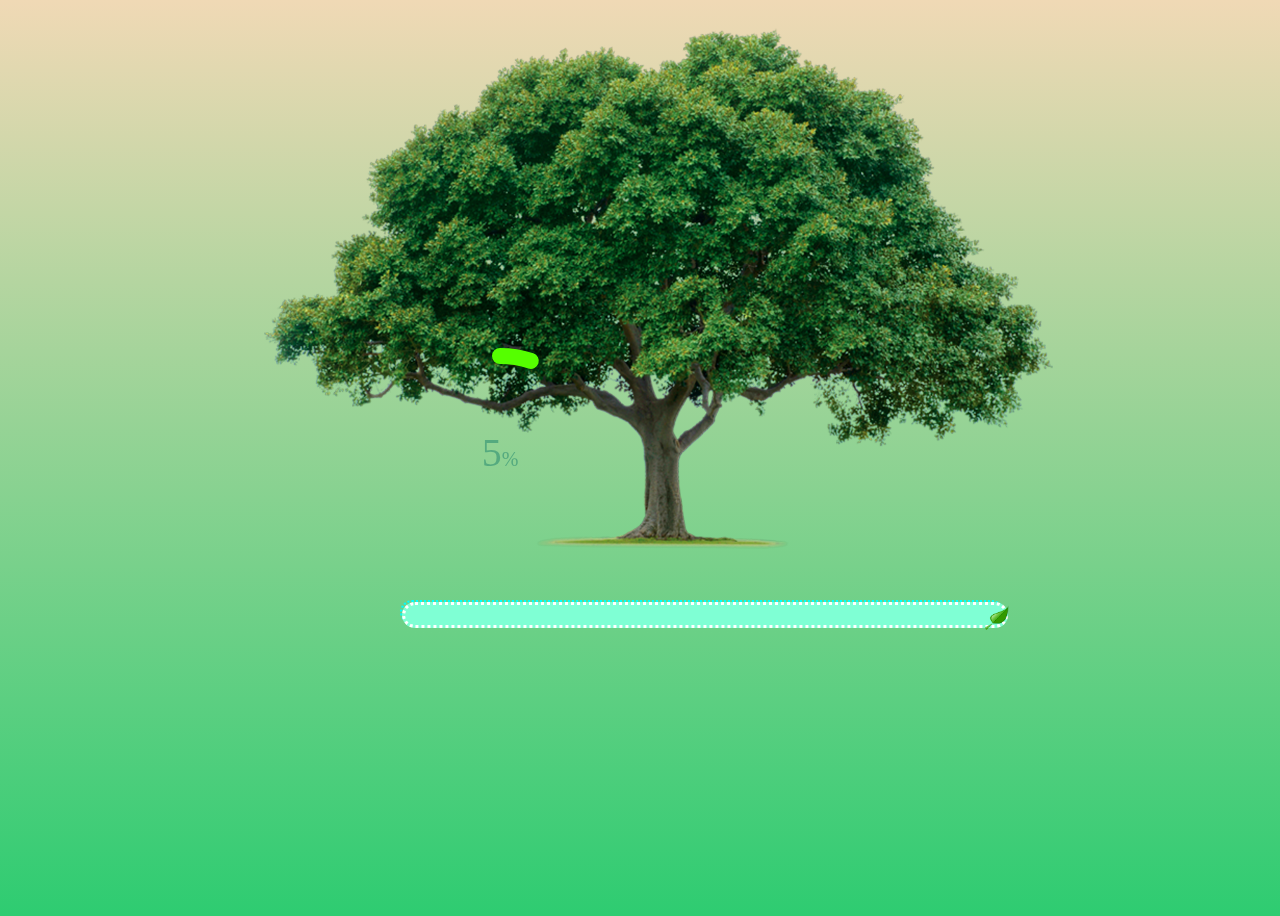
<file: tree2/index.html>
<!DOCTYPE html>
<html>
	<head>
		<meta charset="utf-8" />
		<title></title><link  href="css/1.css"rel="stylesheet">
		<style>.background {
  width: 100%;
  height: 100vh; /* 设置容器高度为视窗的高度 */
  animation: colorAnimation 5s infinite alternate;
  background: linear-gradient(to bottom, #F0D9B5, #2ECC71); /* 设置渐变背景色 */
}.loader-container {
  position: fixed;
  top: 50%;
  left: 50%;
  transform: translate(-50%, -50%) scale(2);
  z-index: 1;
}


@keyframes colorAnimation {
  0% {
    background-color: #F0D9B5; /* 初始颜色，沙漠颜色 */
  }
  100% {
    background-color: #2ECC71; /* 最终颜色，绿色 */
  }
}.circle {
    fill: none;
    stroke: #00ff00;
    stroke-width: 8;
    stroke-dasharray: 314;
    stroke-dashoffset:314;
}
.circle {
    fill: none;
    stroke: #55ff00;
    stroke-width: 8;
    stroke-dasharray: 314;
    stroke-dashoffset:314;
    animation: circle 3s infinite;
	stroke-linecap: round;
	transform:rotate(-90deg);
	transform-origin: center;
	transform-box:fill-box;
	transition: all 1s;
}
@keyframes circle {
    100%{
        stroke-dashoffset:0;
    }
}.text{
    font-size: 20px;
}
.percent{
    font-size: 10px;
}</style>
	</head>
	<body class="background">
	<a href="main.html"><div class="loader-container "><svg>
	   <circle class="circle" cx="80" cy="80" r="50" fill="none" stroke-width="8" stroke="#005500"></circle>
		  <text x="80" y="85" fill="#55aa7f" text-anchor="middle">
		        <tspan class="text">0</tspan><tspan class="percent">%</tspan>
		    </text>
	</svg></div></a>
	
<div><img id="tree" src="img/tree.png" />
	<img id="tree2" src="img/youngtree.png"/>
	</div>
		<div id="fyc1"><div id="yc1"><img id="leave" src="img/leave.png"/></div></div>
	<script >
let progressLen=314;
const textDom=document.getElementsByClassName('text')[0];
const circleDom=document.getElementsByClassName('circle')[0];
setPercent=(num)=>{
    if(num>100) return;
    circleDom.style['stroke-dashoffset']=progressLen-(progressLen/100)*num;
    textDom.innerHTML=num;
}
let i=0;
setInterval(()=>{
    i+=Math.floor(Math.random()*5);
    if(i>=100)i=100;
    setPercent(i);
},250)</script>
	</body>
</html>
</file>
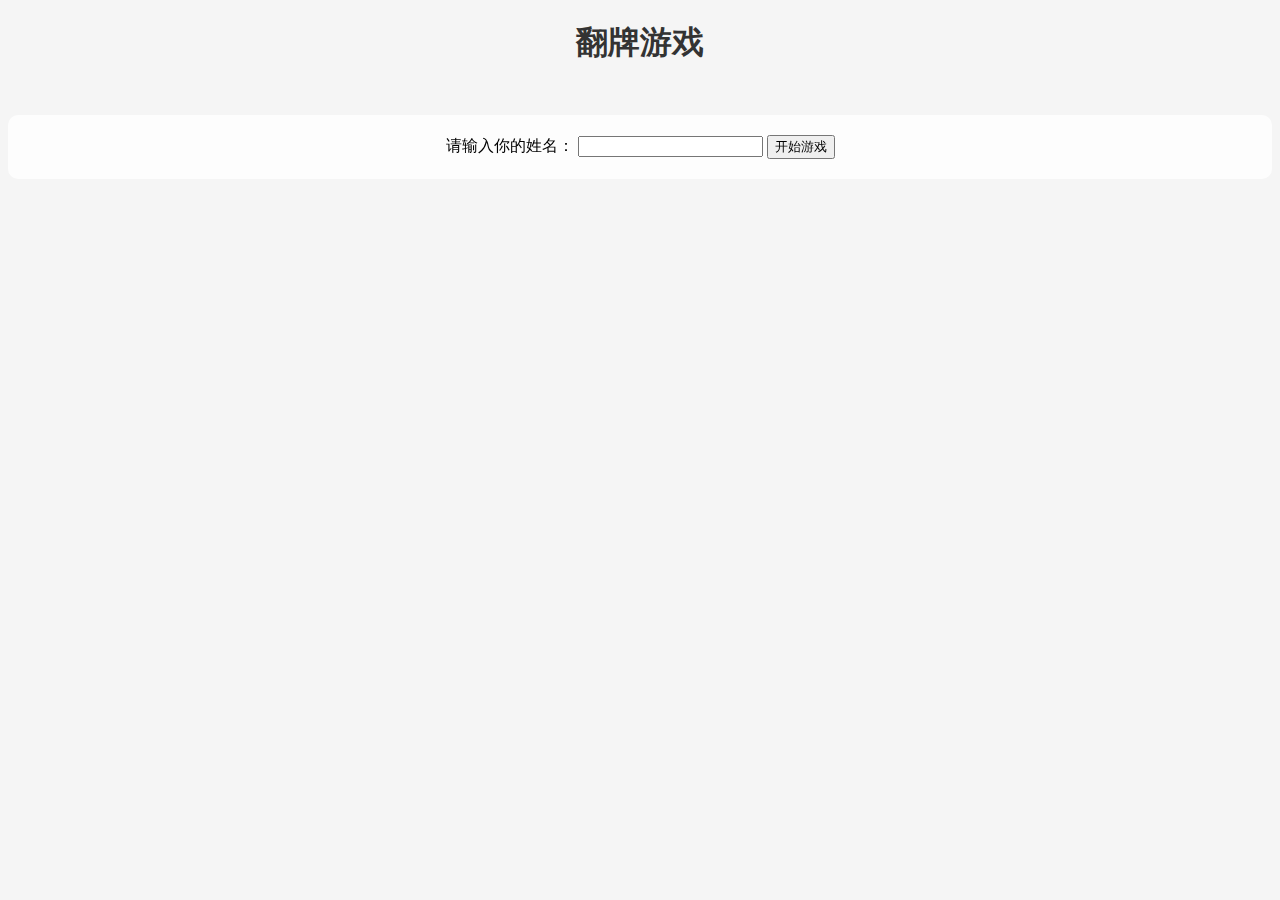
<file: 122.html>
<!DOCTYPE html>
<html>
	<head>
		<meta charset="UTF-8">
		<meta name="viewport" content="width=device-width, initial-scale=1.">
		<title>翻牌游戏</title>
		<style>
			body {
				text-align: center;
				background-color: #f5f5f5;
			}

			h1 {
				color: #333;
			}

			form {
				margin-top: 50px;
				backdrop-filter: blur(10px);
				/* 添加毛玻璃效果 */
				background-color: rgba(255, 255, 255, 0.8);
				border-radius: 10px;
				padding: 20px;
			}

			#grid {
				display: grid;
				grid-template-columns: repeat(4, 1fr);
				gap: 10px;
				justify-items: center;
				align-items: center;
				margin-top: 30px;
			}

			.card {
				width: 100px;
				height: 100px;
				margin: 5px;
				background-color: #ccc;
				cursor: pointer;
				background-size: cover;
				background-position: center;
				transition: transform 0.3s;
			}

			.card.flipped {
				transform: rotateY(180deg);
			}

			#timer {
				margin-top: 20px;
			}

			#score {
				margin-top: 10px;
			}

			#restart-button {
				margin-top: 20px;
				transform: skew(-10deg);
				border-radius: 10px;
			}

			#result {
				margin-top: 50px;
			}

			#play-again-button {
				margin-top: 20px;
			}

			/* 移动端适配 */
			@media only screen and (max-width: 500px) {
				#grid {
					grid-template-columns: repeat(2, 1fr);
				}
			}
		</style>
	</head>
	<body>
		<h1>翻牌游戏</h1>
		<form id="start-form">
			<label for="name">请输入你的姓名：</label>
			<input type="text" id="name" required>
			<button type="submit">开始游戏</button>
		</form>

		<div id="game-container" style="display: none;">
			<div id="grid"></div>
			<div id="timer">倒计时：180 秒</div>
			<div id="score">翻牌次数：0 | 错误次数：0</div>
			<button id="restart-button">重新开始</button>
		</div>

		<div id="result" style="display: none;">
			<h2>游戏结束</h2>
			<p id="final-score"></p>
			<p id="award"></p>
			<button id="play-again-button">再玩一次</button>
		</div>

		<script>
			document.addEventListener("DOMContentLoaded", function() {
				const startForm = document.getElementById("start-form");
				const gameContainer = document.getElementById("game-container");
				const grid = document.getElementById("grid");
				const timer = document.getElementById("timer");
				const score = document.getElementById("score");
				const restartButton = document.getElementById("restart-button");
				const result = document.getElementById("result");
				const finalScore = document.getElementById("final-score");
				const award = document.getElementById("award");
				const playAgainButton = document.getElementById("play-again-button");

				let cards = [];
				let flippedCards = [];
				let matchedCards = [];
				let flipCount = 0;
				let errorCount = 0;
				let secondsLeft = 180;
				let intervalId;

				startForm.addEventListener("submit", function(event) {
					event.preventDefault();
					const nameInput = document.getElementById("name");
					const playerName = nameInput.value;
					startGame(playerName);
				});

				restartButton.addEventListener("click", function() {
					resetGame();
					startGame();
				});

				playAgainButton.addEventListener("click", function() {
					resetGame();
					startForm.style.display = "block";
					result.style.display = "none";
				});

				function startGame(playerName) {
					startForm.style.display = "none";
					gameContainer.style.display = "block";
					createGrid();
					startTimer();

					if (playerName) {
						const playerNameElement = document.createElement("p");
						playerNameElement.textContent = "姓名：" + playerName;
						playerNameElement.style.fontWeight = "bold";
						score.insertBefore(playerNameElement, score.firstChild);
					}
				}

				function createGrid() {
					const imageNames = ["card1.jpg", "card2.jpg", "card3.jpg", "card4.jpg", "card5.jpg", "card6.jpg",
						"card7.jpg", "card8.jpg"
					];
					const images = imageNames.concat(imageNames);
					shuffle(images);

					for (let i = 0; i < images.length; i++) {
						const card = createCard(images[i]);
						cards.push(card);
						grid.appendChild(card);
					}
				}

				function createCard(image) {
					const card = document.createElement("div");
					card.classList.add("card");
					card.style.backgroundImage = `url(img/${image})`;
					card.addEventListener("click", flipCard);
					return card;
				}

				function flipCard() {
					if (flippedCards.length < 2 && !flippedCards.includes(this) && !matchedCards.includes(this)) {
						this.classList.add("flipped");
						flippedCards.push(this);

						if (flippedCards.length === 2) {
							setTimeout(checkMatch, 1000);
							flipCount++;
							updateScore();
						}
					}
				}

				function checkMatch() {
					const card1 = flippedCards[0];
					const card2 = flippedCards[1];

					if (card1.style.backgroundImage === card2.style.backgroundImage) {
						card1.classList.add("matched");
						card2.classList.add("matched");
						matchedCards.push(card1, card2);
						checkWin();
					} else {
						card1.classList.remove("flipped");
						card2.classList.remove("flipped");
						errorCount++;
					}

					flippedCards = [];
				}

				function checkWin() {
					if (matchedCards.length === cards.length) {
						clearInterval(intervalId);
						showResult();
					}
				}

				function showResult() {
					const scoreText = `翻牌次数：${flipCount} | 错误次数：${errorCount}`;
					finalScore.textContent = scoreText;

					let awardText;
					if (flipCount <= 10 && errorCount === 0) {
						awardText = "恭喜你，获得金牌！";
					} else if (flipCount <= 15 && errorCount <= 2) {
						awardText = "恭喜你，获得银牌！";
					} else {
						awardText = "很遗憾，没有获得奖牌。";
					}
					award.textContent = awardText;

					gameContainer.style.display = "none";
					result.style.display = "block";
				}

				function startTimer() {
					intervalId = setInterval(function() {
						secondsLeft--;
						timer.textContent = "倒计时：" + secondsToTime(secondsLeft);

						if (secondsLeft === 0) {
							clearInterval(intervalId);
							showResult();
						}
					}, 1000);
				}

				function updateScore() {
					score.textContent = `翻牌次数：${flipCount} | 错误次数：${errorCount}`;
				}

				function resetGame() {
					cards = [];
					flippedCards = [];
					matchedCards = [];
					flipCount = 0;
					errorCount = 0;
					secondsLeft = 180;
					clearInterval(intervalId);
					timer.textContent = "倒计时：3 分钟";
					score.textContent = "翻牌次数：0 | 错误次数：0";

					while (grid.firstChild) {
						grid.firstChild.removeEventListener("click", flipCard);
						grid.firstChild.remove();
					}
				}

				function shuffle(array) {
					for (let i = array.length - 1; i > 0; i--) {
						const j = Math.floor(Math.random() * (i + 1));
						[array[i], array[j]] = [array[j], array[i]];
					}
				}

				function secondsToTime(seconds) {
					const minutes = Math.floor(seconds / 60);
					const remainingSeconds = seconds % 60;
					return `${minutes} 分钟 ${remainingSeconds} 秒`;
				}
			});
		</script>
	</body>
</html>
</file>
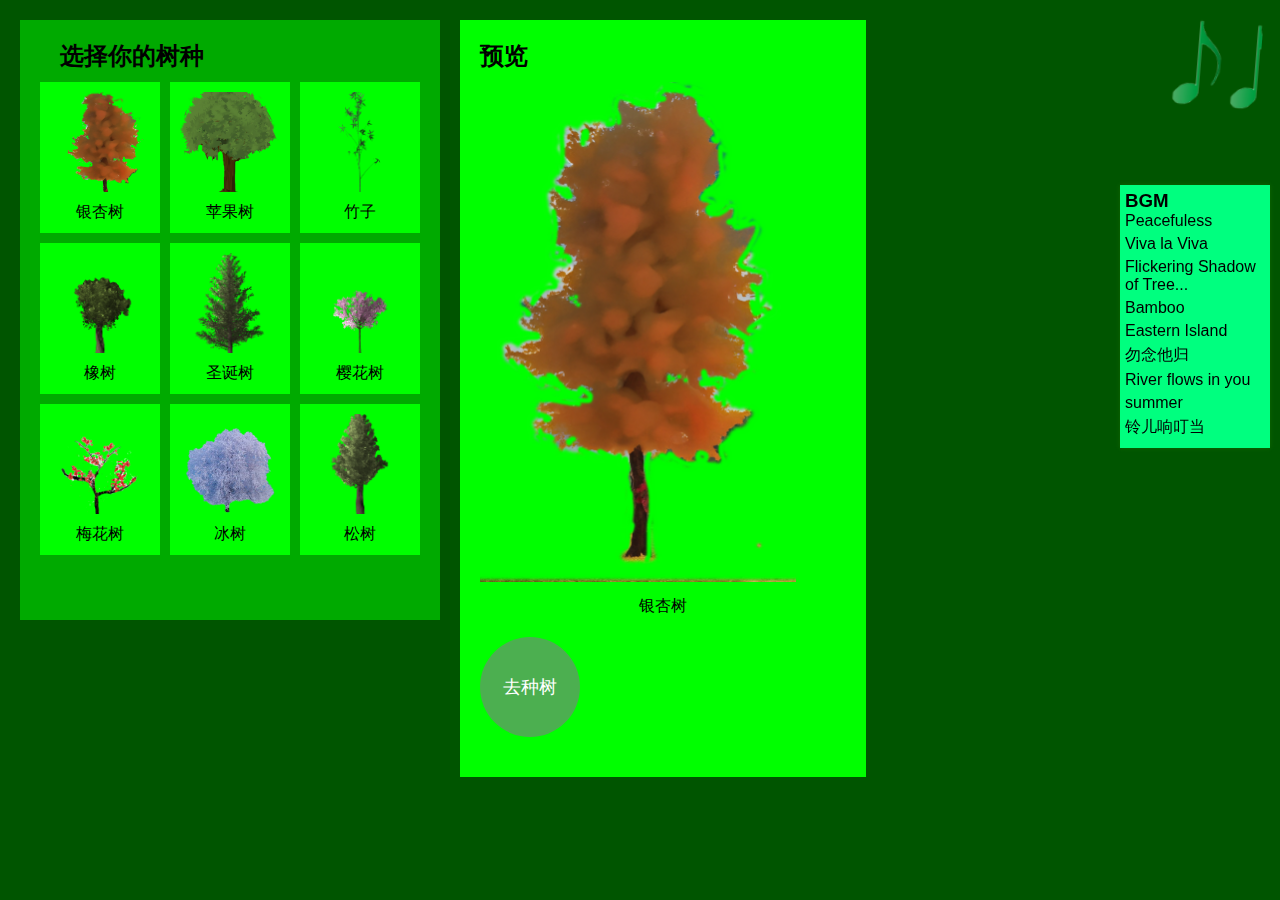
<file: tree2/choice.html>
<!DOCTYPE html>
<html>
<head>
  <meta charset="utf-8" />
  <title>选一颗种子带走吧</title>
  <link rel="stylesheet" href="css/2.css">
  <style>
	  
	  .background {
	    width: 100%;
	    height: 100vh; /* 设置容器高度为视窗的高度 */
	    animation: colorAnimation 5s infinite alternate;
	    background: linear-gradient(to bottom, #F0D9B5, #2ECC71); /* 设置渐变背景色 */
	  }
	  
	  @keyframes colorAnimation {
	    0% {
	      background-color: #F0D9B5; /* 初始颜色，沙漠颜色 */
	    }
	    100% {
	      background-color: #2ECC71; /* 最终颜色，绿色 */
	    }
	  }
	  .loader-container {
	  	background-color: #F0D9B5;
	      width: 100%;
	      height: 100vh;
	      display: flex;
	      justify-content: center;
	      align-items: center;
	      position: fixed;
	      background: #000;
	      z-index: 1;
	  } .remove-button {
      display: flex;
      justify-content: center;
      align-items: center;
      width: 100px;
      height: 100px;
      background-color: #4CAF50;
      color: #fff;
      border-radius: 50%;
      text-decoration: none;
      font-size: 18px;
      margin-top: 20px;
    }

    .remove-button:hover {
      background-color: #45a049;
    }
  </style>
</head>
<body>
  <div class="container">
    <!-- 左侧树种选择部分 -->
    <div class="selection">
      <h2>选择你的树种</h2>
      <div class="grid">
        <div class="tree-item" onclick="switchPreview(1)">
          <img src="img/treeslt1.png" alt="银杏树">
          <span>银杏树</span>
        </div>
        <div class="tree-item" onclick="switchPreview(2)">
          <img src="img/treeslt2.png" alt="苹果树">
          <span>苹果树</span>
        </div>
        <div class="tree-item" onclick="switchPreview(3)">
          <img src="img/treeslt3.png" alt="竹子">
          <span>竹子</span>
        </div>
        <div class="tree-item" onclick="switchPreview(4)">
          <img src="img/treeslt4.png" alt="橡树">
          <span>橡树</span>
        </div>
        <div class="tree-item" onclick="switchPreview(5)">
          <img src="img/treeslt5.png" alt="圣诞树">
          <span>圣诞树</span>
        </div>
        <div class="tree-item" onclick="switchPreview(6)">
          <img src="img/treeslt6.png" alt="樱花树">
          <span>樱花树</span>
        </div>
        <div class="tree-item" onclick="switchPreview(7)">
          <img src="img/treeslt7.png" alt="梅花树">
          <span>梅花树</span>
        </div>
        <div class="tree-item" onclick="switchPreview(8)">
          <img src="img/treeslt8.png" alt="冰树">
          <span>冰树</span>
        </div>
        <div class="tree-item" onclick="switchPreview(9)">
          <img src="img/treeslt9.png" alt="松树">
          <span>松树</span>
        </div>
      </div>
    </div>

    <!-- 右侧预览和音乐控制部分 -->
    <div class="preview">
      <h2>预览</h2>
      <div class="preview-content">
        <img id="preview-image" src="img/tree1.png" alt="预览图">
        <span id="preview-text">银杏树</span>
		 <a href="remove-tree.html" class="remove-button" onclick="passSelectedTree()">去种树</a>
      </div>

      <!-- 音符按钮 -->
      <div id="music-toggle" class="music-note"></div>
      <!-- 背景音乐控制目录 -->
      <div id="music-control" class="music-control">
        <h3>BGM</h3>
        <ul>
         <li onclick="changeMusic(1)">Peacefuless</li>
         <li onclick="changeMusic(2)">Viva la Viva</li>
         <li onclick="changeMusic(3)">Flickering Shadow of Tree...</li>
         <li onclick="changeMusic(4)">Bamboo</li>
         <li onclick="changeMusic(5)">Eastern Island</li>
         <li onclick="changeMusic(6)">勿念他归</li>
         <li onclick="changeMusic(7)">River flows in you</li>
         <li onclick="changeMusic(8)">summer</li>
         <li onclick="changeMusic(9)">铃儿响叮当</li>
        </ul>
      </div>
    </div>
  </div>
  
  <audio id="bg-music" src="music/music1.mp3" autoplay loop></audio>
  <script src="js/1.js"></script>

  
</body>
</html>
</file>
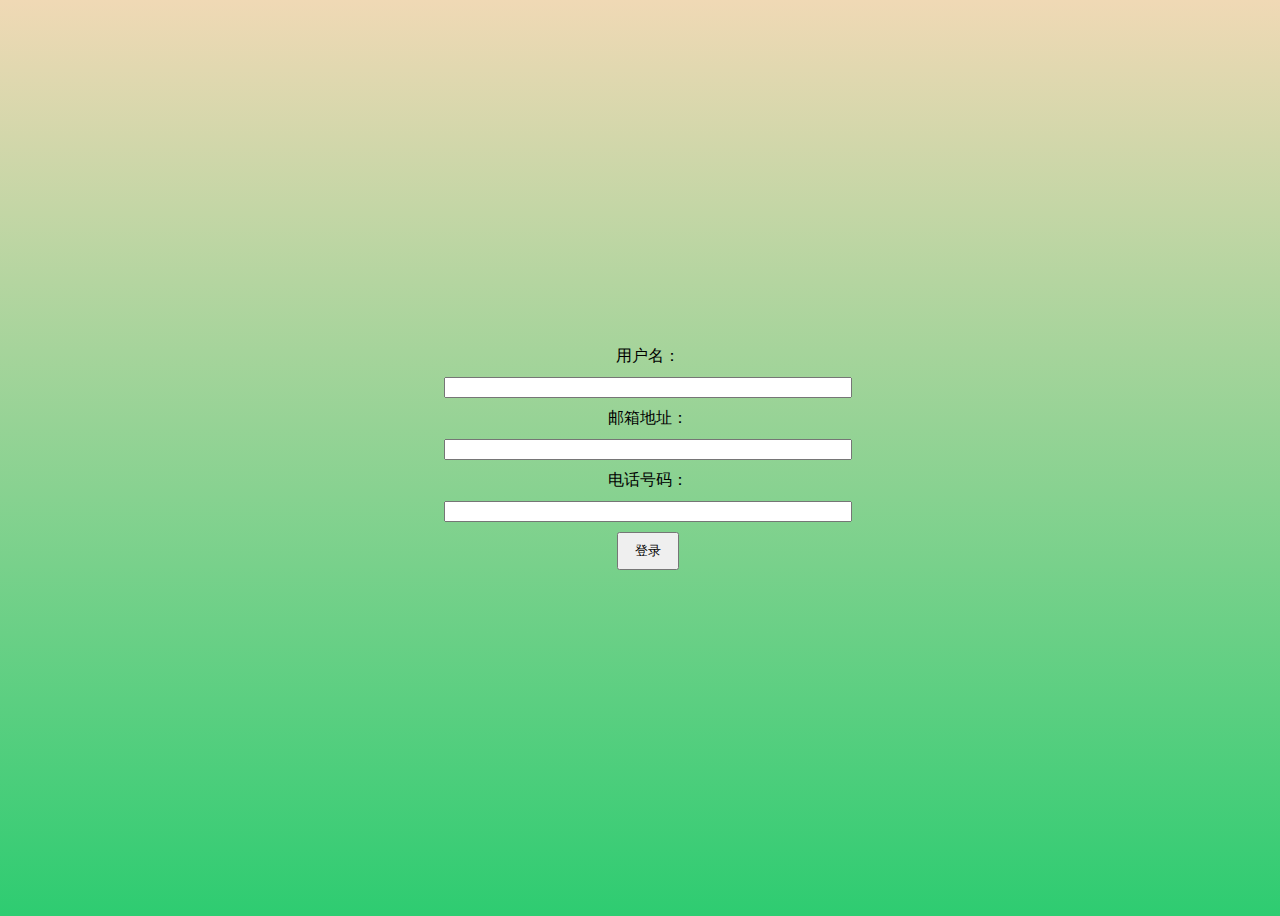
<file: tree2/main.html>
<!DOCTYPE html>
<html>
	<head>
		<meta charset="utf-8">
		<title></title><meta name="viewport" content="width=device-width, initial-scale=1.0">

		<style>.background {
  width: 100%;
  height: 100vh; /* 设置容器高度为视窗的高度 */
  animation: colorAnimation 5s infinite alternate;
  background: linear-gradient(to bottom, #F0D9B5, #2ECC71); /* 设置渐变背景色 */
}.spinner {
    width: 64px;
    height: 64px;
    border: 8px solid;
    border-color: #00ffff transparent #00ff00 transparent;
    border-radius: 50%;
    animation: spin-anim 1.2s linear infinite;
}

@keyframes spin-anim {
    0% {
        transform: rotate(0deg);
    }
    100% {
        transform: rotate(360deg);
    }
}
.loader-container {
    width: 100%;
    height: 100vh;
    display: flex;
    justify-content: center;
    align-items: center;
    position: fixed;
    background: #000;
    z-index: 1;
}
			 body {
  height: 100%;
  display: flex;
  align-items: center;
  justify-content: center;
}

			form {
			  display: flex;
			  flex-direction: column;
			  align-items: center;
			}
			
			label, input {
			  margin-bottom: 10px;
			}
			
			button {
			  padding: 8px 16px;
			}
input {
  
  
    width: 400px; /* 调整容器的宽度 */
  
}
#login-form{
	 max-width: 400px; /* 设置容器的最大宽度 */
	  margin: 0 auto; /* 水平居中对齐 */
	  padding: 20px;
}
		</style>
	</head>
	<body class="background"><div class="loader-container">
      <div class="spinner"></div>
  </div>
  
		<form id="login-form">
		    <label for="username">用户名：</label>
		    <input type="text" id="username" required>
		    
		    <label for="email">邮箱地址：</label>
		    <input type="email" id="email" required>
		    
		    <label for="phone">电话号码：</label>
		    <input type="tel" id="phone" required>
		    
		    <button type="submit">登录</button>
		  </form>

  <script>
  const form = document.getElementById("login-form");
  
  form.addEventListener("submit", function(event) {
    event.preventDefault(); // 阻止表单的默认提交行为
  
    const username = document.getElementById("username").value;
    const email = document.getElementById("email").value;
    const phone = document.getElementById("phone").value;
  
    if (!validateEmail(email)) {
      alert("请输入有效的邮箱地址！");
      return;
    }
  
    if (!validatePhone(phone)) {
      alert("请输入有效的电话号码！");
      return;
    }
  
    // 执行后续逻辑，例如验证用户名、进行登录操作等
  
    // 如果验证通过，跳转到主页
    window.location.href = "remove-tree.html";
  });
  
  function validateEmail(email) {
    const emailRegex = /^[^\s@]+@[^\s@]+\.[^\s@]+$/;
    return emailRegex.test(email);
  }
  
  function validatePhone(phone) {
    const phoneRegex = /^\d{11}$/;
    return phoneRegex.test(phone);
  }
const loaderContainer = document.querySelector('.loader-container');
window.addEventListener('load', () => {
    // ...
});window.addEventListener('load', () => {
    loaderContainer.style.display = 'none';
});
  </script>
	</body>
</html>
</file>
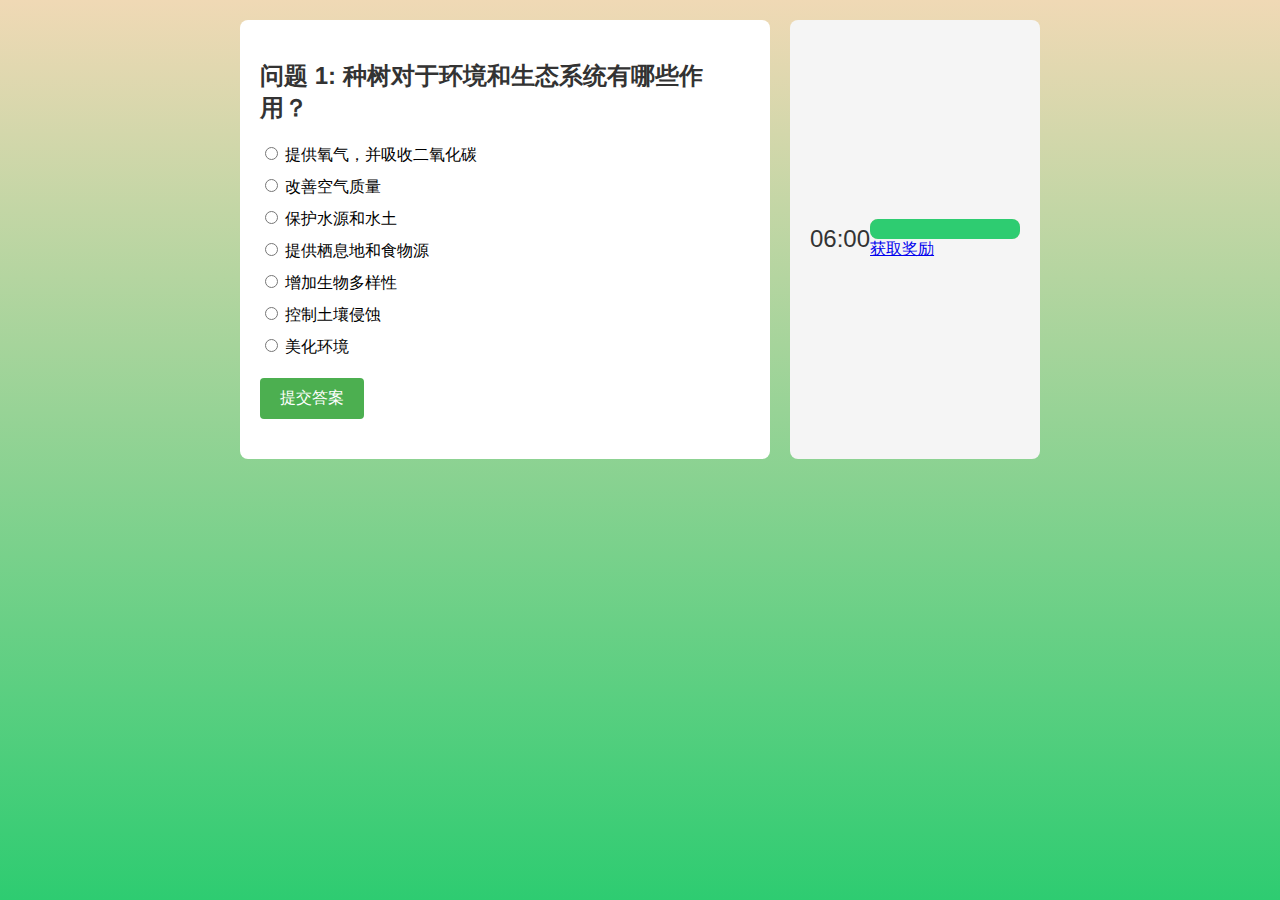
<file: tree2/quiz.html>
<!DOCTYPE html>
<html>
<head>
  <title>答题页面</title>
  <style>.background {
  width: 100%;
  height: 100vh; /* 设置容器高度为视窗的高度 */
  animation: colorAnimation 5s infinite alternate;
  background: linear-gradient(to bottom, #F0D9B5, #2ECC71); /* 设置渐变背景色 */
}
    body {
      font-family: Arial, sans-serif;
      background-color: #f5f5f5;
      margin: 0;
      padding: 0;
    }

    .container {
      max-width: 800px;
      margin: 0 auto;
      padding: 20px;
      display: flex;
    }

    .question-container {
      flex-basis: 70%;
      background-color: #fff;
      border-radius: 8px;
      padding: 20px;
      margin-right: 20px;
    }

    .question-container h2 {
      color: #333;
    }

    .options {
      margin-top: 10px;
    }

    .option {
      margin-bottom: 10px;
    }

    .option label {
      cursor: pointer;
    }

    .timer-container {
      flex-basis: 30%;
      background-color: #f5f5f5;
      border-radius: 8px;
      padding: 20px;
      display: flex;
      justify-content: center;
      align-items: center;
    }

    .timer {
      font-size: 24px;
      color: #333;
    }

    .progress-bar {
      width: 100%;
      height: 20px;
      background-color: #F0D9B5;
      margin-bottom: 20px;
      border-radius: 8px;
    }

    .progress-bar .progress {
      height: 100%;
      background-color: #2ECC71;
      border-radius: 8px;
    }

    .submit-button {
      background-color: #4CAF50;
      color: #fff;
      border: none;
      padding: 10px 20px;
      font-size: 16px;
      cursor: pointer;
      border-radius: 4px;
      margin-top: 10px;
    }

    .result {
      margin-top: 20px;
      font-size: 18px;
      font-weight: bold;
      color: #333;
    }

    .correct-sound {
      display: none;
    }

    .incorrect-sound {
      display: none;
    }
  </style>
</head>
<body class="background">
  <div class="container">
    <div class="question-container">
      <h2 id="question"></h2>
      <div class="options" id="options"></div>
      <button class="submit-button" onclick="submitAnswer()">提交答案</button>
      <div class="result" id="result"></div>

      <audio class="correct-sound">
        <source src="music/correct.mp3" type="audio/mpeg">
      </audio>

      <audio class="incorrect-sound">
        <source src="music/incorrect.mp3" type="audio/mpeg">
      </audio>
    </div>

    <div class="timer-container">
      <div class="timer" id="timer">06:00</div>
      <div class="progress-bar">
        <div class="progress"></div>
		<a href="choice.html"><span>获取奖励</span></a>
      </div>
    </div>
  </div>

  <script>
    var questions = [
      {
        question: "问题 1: 种树对于环境和生态系统有哪些作用？",
        options: [
          "提供氧气，并吸收二氧化碳",
          "改善空气质量",
          "保护水源和水土",
          "提供栖息地和食物源",
          "增加生物多样性",
          "控制土壤侵蚀",
          "美化环境"
        ],
        answer: "0"
      },
      {
        question: "问题 2: 种树能够带来什么好处？",
        options: [
          "提供阴凉和遮荫",
          "改善空气质量",
          "美化环境",
          "减少环境污染"
        ],
        answer: "3"
      },
      {
        question: "问题 3: 种植本地树种的好处是什么？",
        options: [
          "适应当地气候和土壤条件",
          "提供栖息地和食物源",
          "增加生物多样性",
          "美化环境"
        ],
        answer: "0"
      },
      {
        question: "问题 4: 种树能够对抗沙漠化吗？",
        options: [
          "是的",
          "不是"
        ],
        answer: "0"
      },
      {
        question: "问题 5: 种树的好处之一是什么？",
        options: [
          "提供氧气，并吸收二氧化碳",
          "促进经济发展，增加就业机会",
          "提高城市美观度，增加旅游吸引力",
          "减少环境污染，改善空气质量"
        ],
        answer: "0"
      }
    ];

    var currentQuestionIndex = 0;
    var score = 0;
    var timeRemaining = 360;
    var timerElement = document.getElementById("timer");
    var progressBar = document.querySelector(".progress-bar .progress");
    var correctSound = document.querySelector(".correct-sound");
    var incorrectSound = document.querySelector(".incorrect-sound");

    function displayQuestion() {
      var questionElement = document.getElementById("question");
      var optionsElement = document.getElementById("options");

      var question = questions[currentQuestionIndex];
      questionElement.textContent = question.question;

      optionsElement.innerHTML = "";
      for (var i = 0; i < question.options.length; i++) {
        var option = document.createElement("div");
        option.className = "option";
        option.innerHTML = `
          <input type="radio" name="answer" value="${i}">
          <label>${question.options[i]}</label>
        `;
        optionsElement.appendChild(option);
      }
    }

    function submitAnswer() {
      var selectedAnswer = document.querySelector('input[name="answer"]:checked');
      if (selectedAnswer) {
        var question = questions[currentQuestionIndex];
        if (selectedAnswer.value === question.answer) {
          score += 20;
          progressBar.style.width = score + "%";
          correctSound.play();
        } else {
          incorrectSound.play();
        }

        currentQuestionIndex++;
        if (currentQuestionIndex < questions.length) {
          displayQuestion();
        } else {
          displayScore();
        }
      }
    }

    function displayScore() {
      var resultElement = document.getElementById("result");
      resultElement.textContent = "你的得分是：" + score + " 分";
    }

    function updateTimer() {
      var minutes = Math.floor(timeRemaining / 60);
      var seconds = timeRemaining % 60;
      timerElement.textContent = `${padZero(minutes)}:${padZero(seconds)}`;

      if (timeRemaining > 0) {
        timeRemaining--;
      } else {
        displayScore();
      }
    }

    function padZero(number) {
      return number.toString().padStart(2, "0");
    }

    displayQuestion();
    setInterval(updateTimer, 1000);
  </script>
</body>
</html>
</file>
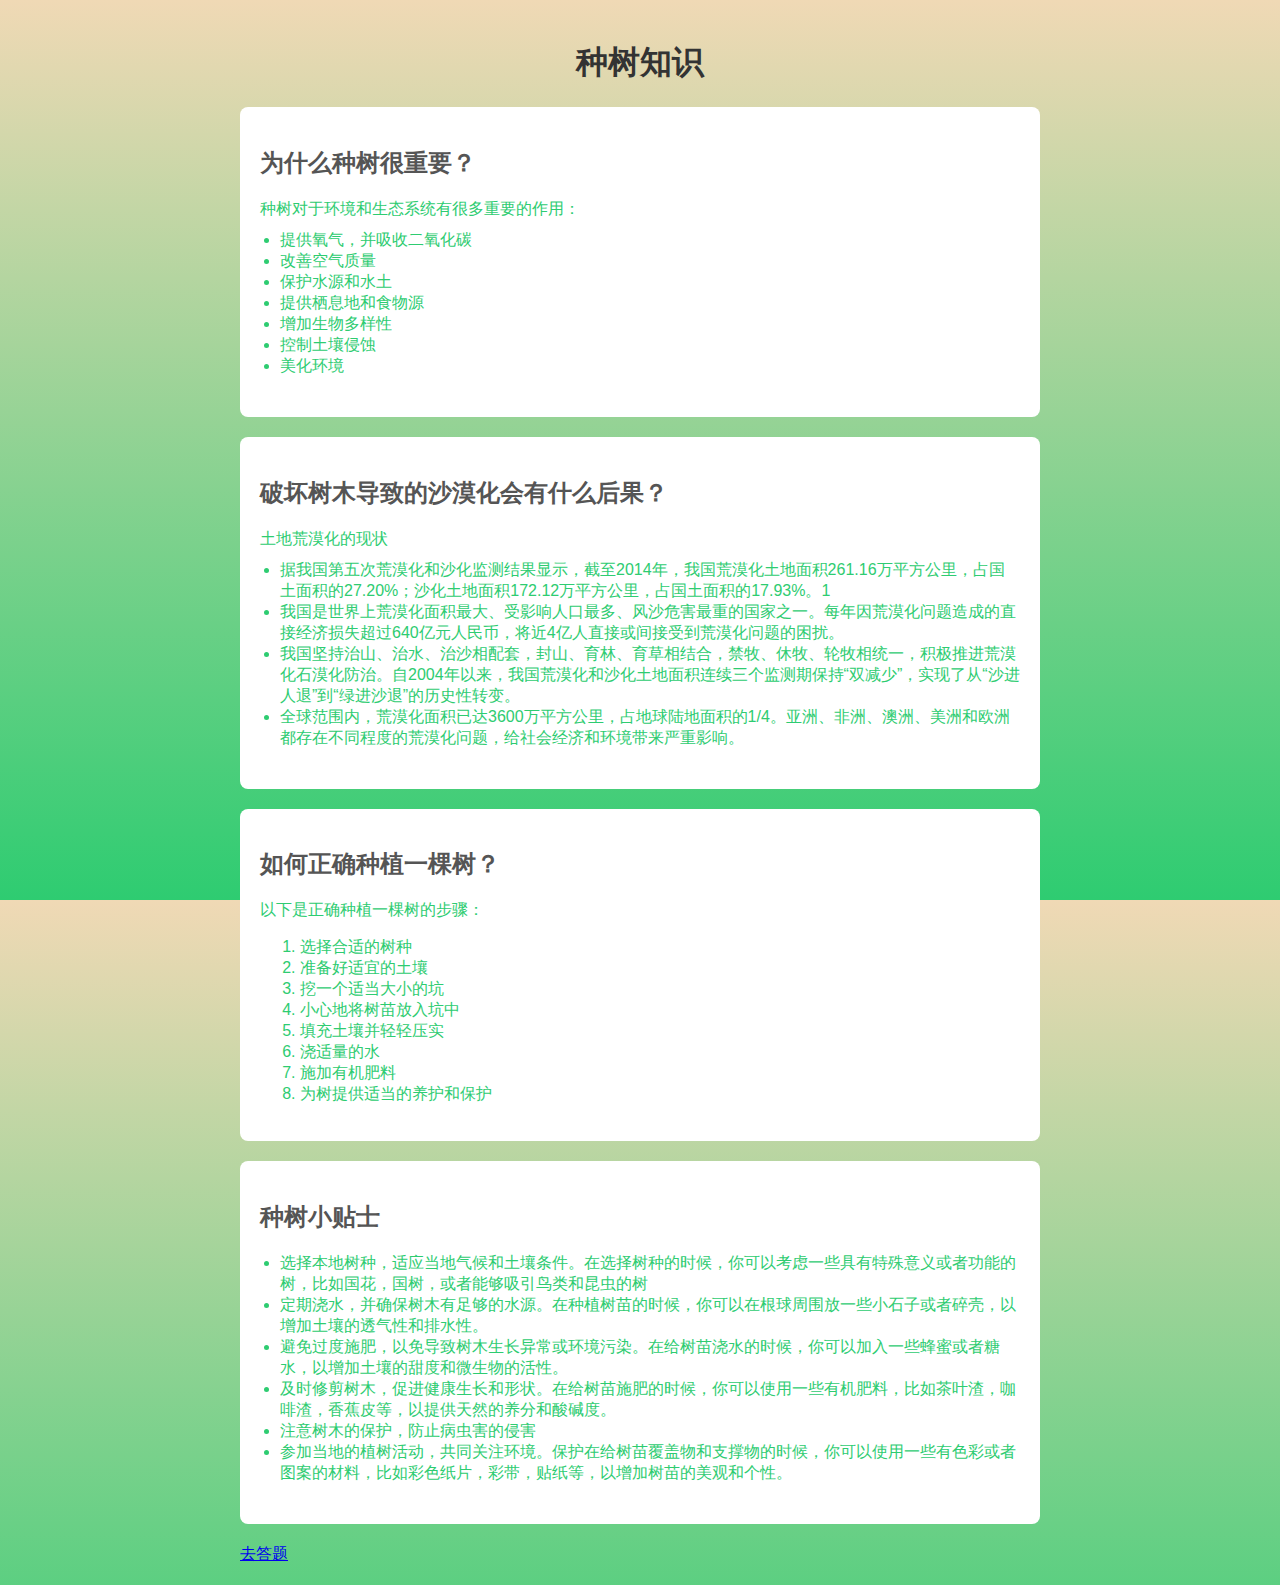
<file: tree2/study.html>
<!DOCTYPE html>
<html>
<head>
  <title>种树知识</title>
  <style>
    body {
      font-family: Arial, sans-serif;
      background-color: #f5f5f5;
      margin: 0;
      padding: 0;
	  color: #2ECC71;
    }
.background {
	    width: 100%;
	    height: 100vh; /* 设置容器高度为视窗的高度 */
	    animation: colorAnimation 5s infinite alternate;
	    background: linear-gradient(to bottom, #F0D9B5, #2ECC71); /* 设置渐变背景色 */
	  }
	  
	  @keyframes colorAnimation {
	    0% {
	      background-color: #F0D9B5; /* 初始颜色，沙漠颜色 */
	    }
	    100% {
	      background-color: #2ECC71; /* 最终颜色，绿色 */
	    }
	  }
    .container {
      max-width: 800px;
      margin: 0 auto;
      padding: 20px;
    }

    h1 {
      text-align: center;
      color: #333;
    }

    .knowledge {
      background-color: #fff;
      border-radius: 8px;
      padding: 20px;
      margin-bottom: 20px;
    }

    .knowledge h2 {
      color: #555;
    }

    .knowledge p {
      margin-bottom: 10px;
    }

    .knowledge ul {
      list-style-type: disc;
      padding-left: 20px;
      margin-top: 10px;
      margin-bottom: 20px;
    }
  </style>
</head>
<body class="background">
  <div class="container">
    <h1>种树知识</h1>
<div class="why">
    <div class="knowledge">
      <h2>为什么种树很重要？</h2>
      <p>种树对于环境和生态系统有很多重要的作用：</p>
      <ul>
        <li>提供氧气，并吸收二氧化碳</li>
        <li>改善空气质量</li>
        <li>保护水源和水土</li>
        <li>提供栖息地和食物源</li>
        <li>增加生物多样性</li>
        <li>控制土壤侵蚀</li>
        <li>美化环境</li>
      </ul>
    </div>
<div class="knowledge">
      <h2>破坏树木导致的沙漠化会有什么后果？</h2>
      <p>土地荒漠化的现状</p>
      <ul>
        <li>据我国第五次荒漠化和沙化监测结果显示，截至2014年，我国荒漠化土地面积261.16万平方公里，占国土面积的27.20%；沙化土地面积172.12万平方公里，占国土面积的17.93%。1</li>
<li>我国是世界上荒漠化面积最大、受影响人口最多、风沙危害最重的国家之一。每年因荒漠化问题造成的直接经济损失超过640亿元人民币，将近4亿人直接或间接受到荒漠化问题的困扰。</li>
        <li>我国坚持治山、治水、治沙相配套，封山、育林、育草相结合，禁牧、休牧、轮牧相统一，积极推进荒漠化石漠化防治。自2004年以来，我国荒漠化和沙化土地面积连续三个监测期保持“双减少”，实现了从“沙进人退”到“绿进沙退”的历史性转变。</li>
        <li> 全球范围内，荒漠化面积已达3600万平方公里，占地球陆地面积的1/4。亚洲、非洲、澳洲、美洲和欧洲都存在不同程度的荒漠化问题，给社会经济和环境带来严重影响。</li>
        
        
      </ul>
    </div></div>
	<div class="do">
    <div class="knowledge" >
      <h2>如何正确种植一棵树？</h2>
      <p>以下是正确种植一棵树的步骤：</p>
      <ol>
        <li>选择合适的树种</li>
        <li>准备好适宜的土壤</li>
        <li>挖一个适当大小的坑</li>
        <li>小心地将树苗放入坑中</li>
        <li>填充土壤并轻轻压实</li>
        <li>浇适量的水</li>
        <li>施加有机肥料</li>
        <li>为树提供适当的养护和保护</li>
      </ol>
    </div>

    <div class="knowledge">
      <h2>种树小贴士</h2>
      <ul>
        <li>选择本地树种，适应当地气候和土壤条件。在选择树种的时候，你可以考虑一些具有特殊意义或者功能的树，比如国花，国树，或者能够吸引鸟类和昆虫的树</li>
		
		
		
		
		
        <li>定期浇水，并确保树木有足够的水源。在种植树苗的时候，你可以在根球周围放一些小石子或者碎壳，以增加土壤的透气性和排水性。</li>
        <li>避免过度施肥，以免导致树木生长异常或环境污染。在给树苗浇水的时候，你可以加入一些蜂蜜或者糖水，以增加土壤的甜度和微生物的活性。</li>
        <li>及时修剪树木，促进健康生长和形状。在给树苗施肥的时候，你可以使用一些有机肥料，比如茶叶渣，咖啡渣，香蕉皮等，以提供天然的养分和酸碱度。</li>
        <li>注意树木的保护，防止病虫害的侵害</li>
        <li>参加当地的植树活动，共同关注环境。保护在给树苗覆盖物和支撑物的时候，你可以使用一些有色彩或者图案的材料，比如彩色纸片，彩带，贴纸等，以增加树苗的美观和个性。</li>
      </ul>
    </div>
	<a href="quiz.html"><span>去答题</span></a>
  </div></div>
</body>
</html>
</file>
<file: tree2/css/1.css>
#yc1{
	
	width: 600px;
	height: 20px;
	position: relative;
	top: 0px;
	left: 0px;

	border-style: dotted;
	border-radius: 15px;
	border-color:white;
	background-color: aquamarine;
animation-name: loading;
animation-duration: 2s;
}
#tree{
	position: fixed;
left: 160px;
	width: 1000px;
	height: 200;
	opacity: 1;
	animation-name: tree;
	animation-duration: 2s;
}#tree2{position: fixed;
left: 325px;
top: 260px;
	width: 600px;
	height: 400px;
	opacity: 0;
	animation-name: tree2;
	animation-duration: 2s;
}
#fyc1{width: 600px;
	height: 20px;
	border-width: 2px;
	position: absolute;
	top: 600px;
	left: 400px;
border-radius: 15px;
	border-style: dotted;
	border-color: aqua;
}#leave{
	height: 25px;
	position: relative;
	left: 580px;
	animation-name: leave;
	animation-duration: 2s;
}
@keyframes leave {from{left: 0px;}
	to{left: 580px;}
}
@keyframes loading{0%{width: 5px;

	
}
	100%{width: 600px;

	}
}@keyframes tree {
  0% {
    opacity: 0;
  }
  
  100% {
    opacity: 1;
  }
}@keyframes tree2 {
  0% { transform: scale(0);
    opacity: 1;
  }
  
  100% {
    opacity: 0;transform: scale(1);
  }
}

.background {
  width: 100%;
  height: 100vh; /* 设置容器高度为视窗的高度 */
  animation: colorAnimation 5s infinite alternate;
  background: linear-gradient(to bottom, #F0D9B5, #2ECC71); /* 设置渐变背景色 */
}

@keyframes colorAnimation {
  0% {
    background-color: #F0D9B5; /* 初始颜色，沙漠颜色 */
  }
  100% {
    background-color: #2ECC71; /* 最终颜色，绿色 */
  }
}
</file>
<file: tree2/css/2.css>
/* Reset CSS */
* {
  margin: 0;
  padding: 0;
  box-sizing: border-box;
}

/* Body styles */
body {
  font-family: Arial, sans-serif;
  background-color: #005500;
 
}

.container {
  display: flex;
  justify-content: space-between;
  padding: 20px;
  width: 600px;
 
}

.selection {
  flex-basis: 70%;
  background-color: #00aa00;
  padding: 20px;
  margin-right: 20px;
  height: 600px;
}

.selection h2 {
  margin-bottom: 10px;
  position: relative;
  left: 20px;
}

.grid {
  display: grid;
  grid-template-columns: repeat(3, 1fr);
  gap: 10px;
}

.tree-item {
  display: flex;
  flex-direction: column;
  align-items: center;
  justify-content: center;
  background-color: #00ff00;
  padding: 10px;
  cursor: pointer;
}

.tree-item img {
  width: 100px;
  height: 100px;
  object-fit: cover;
  margin-bottom: 10px;
}

.preview {
  flex-basis: 30%;
  background-color: #00ff00;
  padding: 20px;
}

.preview h2 {
  margin-bottom: 10px;
}

.preview-content {
  text-align: center;
  margin-bottom: 20px;

}

.preview-content img {
	padding-right: 50px;
height: 500px;
  
  object-fit: cover;
  margin-bottom: 10px;
}

.music-note {
  position: fixed;
  top: 20px;
  right: 20px;
 width: 90px;
   height: 90px;
  background-image: url('../img/music-note.png');
  background-size: contain;
  cursor: pointer;
  animation: swing 1s ease-in-out infinite alternate;
}

.music-note.paused {
  animation-play-state: paused;
}

.music-control {width: 150px;
  position: fixed;
  top: 180px;
  right: 5px;
  background-color: #00ff7f;
  padding: 5px;
  box-shadow: 0 0 5px rgba(85, 170, 0, 0.2);
  margin: 5px;
}

.music-control h3 {
  margin-top: 0;
}

.music-control ul {
  list-style: none;
  padding: 0;
}

.music-control ul li {
  cursor: pointer;
  margin-bottom: 5px;
}

/* Animation */
@keyframes swing {
  0% {
    transform: rotate(0deg);
  }
  50% {
    transform: rotate(15deg);
  }
  100% {
    transform: rotate(0deg);
  }
}

.loader-container {
    width: 100%;
    height: 100vh;
    display: flex;
    justify-content: center;
    align-items: center;
    position: fixed;
    background: #000;
    z-index: 1;
}
</file>
